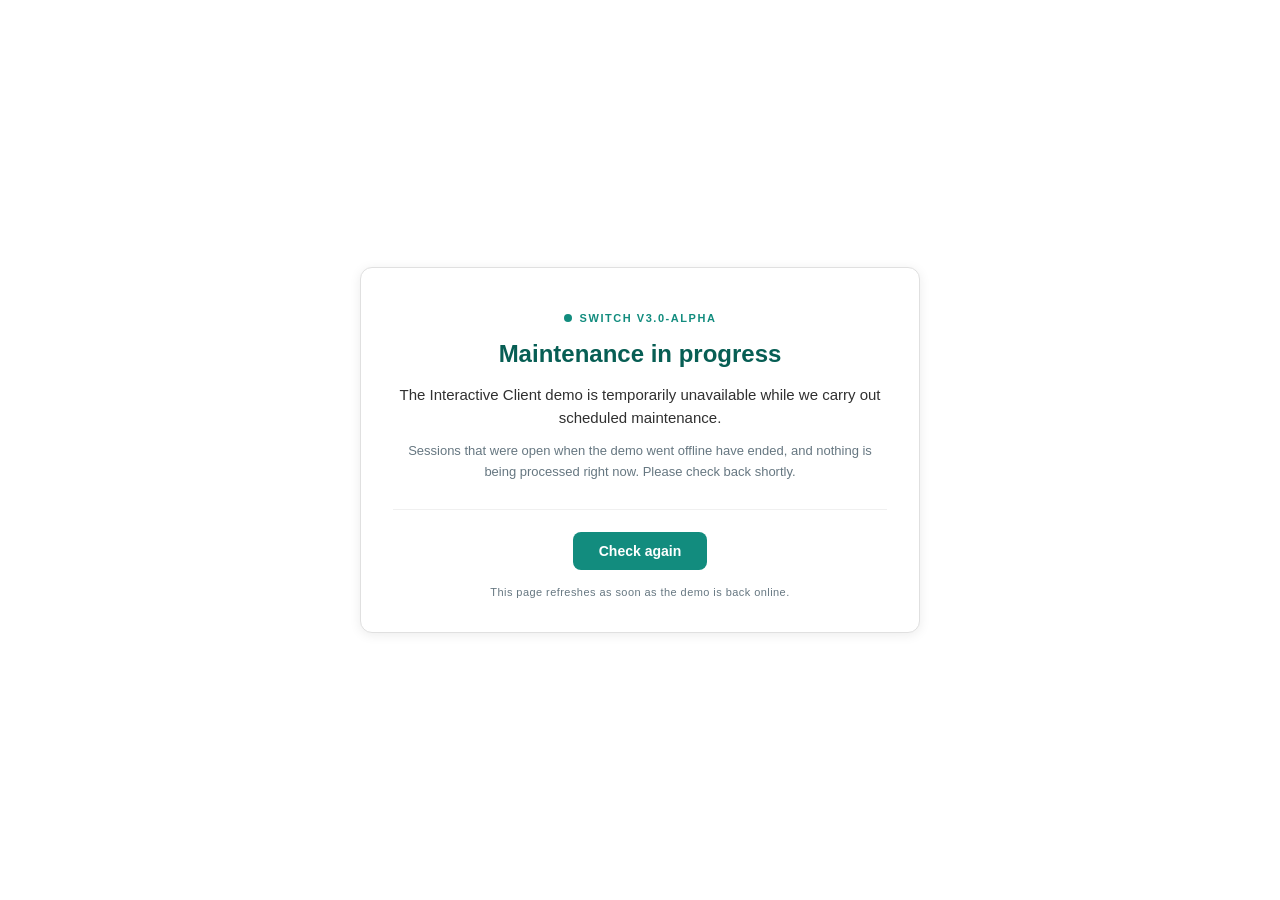
<file: frontend/maintenance.html>
<!DOCTYPE html>
<html lang="en">
<head>
  <meta charset="UTF-8">
  <meta name="viewport" content="width=device-width, initial-scale=1.0">
  <meta name="robots" content="noindex">
  <title>SWITCH v3.0-alpha — Maintenance</title>
  <link rel="icon" href="data:image/svg+xml,<svg xmlns='http://www.w3.org/2000/svg' viewBox='0 0 32 32'><path d='M12 10c-2.5 0-4.5 2-4.5 4.5v1c0 2.5 2 4.5 4.5 4.5h1.5l2 2v-2.5c2.5 0 4.5-2 4.5-4.5v-1c0-2.5-2-4.5-4.5-4.5h-3.5z' fill='none' stroke='%23128c7e' stroke-width='2' stroke-linejoin='round'/><path d='M16 13c-1.5 0-2.7 1.2-2.7 2.7v.6c0 1.5 1.2 2.7 2.7 2.7h.8l1.2 1.2v-1.4c1.5 0 2.7-1.2 2.7-2.7v-.6c0-1.5-1.2-2.7-2.7-2.7h-2z' fill='%23128c7e'/></svg>">
  <style>
    /* Deliberately a standalone copy of the demo's palette and typography —
       this page has to render correctly even when nothing else does. */
    :root {
      --accent: #128c7e;
      --accent-strong: #075e54;
      --text: #303030;
      --muted: #667781;
      --border: #e0e0e0;
    }

    * { box-sizing: border-box; }

    html, body { margin: 0; min-height: 100%; }

    body {
      font-family: "Segoe UI", "Helvetica Neue", Helvetica, "Lucida Grande", Arial, sans-serif;
      color: var(--text);
      background: #ffffff;
      display: flex;
      align-items: center;
      justify-content: center;
      min-height: 100vh;
      padding: 24px;
    }

    .card {
      width: min(560px, 100%);
      background: #ffffff;
      border: 1px solid var(--border);
      border-radius: 12px;
      box-shadow: 0 2px 12px rgba(0, 0, 0, 0.08);
      padding: 40px 32px 34px;
      text-align: center;
    }

    .kicker {
      display: inline-flex;
      align-items: center;
      gap: 8px;
      font-size: 11px;
      letter-spacing: 0.14em;
      text-transform: uppercase;
      color: var(--accent);
      font-weight: 600;
    }

    .dot {
      width: 8px;
      height: 8px;
      border-radius: 50%;
      background: var(--accent);
      animation: pulse 1.8s ease-in-out infinite;
    }

    @keyframes pulse {
      0%, 100% { opacity: 1; transform: scale(1); }
      50%      { opacity: 0.35; transform: scale(0.82); }
    }

    @media (prefers-reduced-motion: reduce) {
      .dot { animation: none; }
    }

    h1 {
      margin: 14px 0 0;
      font-size: 24px;
      line-height: 1.2;
      color: var(--accent-strong);
    }

    .lead {
      margin: 14px 0 0;
      font-size: 15px;
      line-height: 1.55;
    }

    .note {
      margin: 12px 0 0;
      font-size: 13px;
      line-height: 1.6;
      color: var(--muted);
    }

    .rule {
      height: 1px;
      background: #f0f0f0;
      margin: 26px 0 22px;
      border: 0;
    }

    button {
      font: inherit;
      font-size: 14px;
      font-weight: 600;
      color: #ffffff;
      background: var(--accent);
      border: 0;
      border-radius: 8px;
      padding: 11px 26px;
      cursor: pointer;
      transition: background 120ms ease;
    }

    button:hover { background: var(--accent-strong); }

    button:focus-visible {
      outline: 2px solid var(--accent-strong);
      outline-offset: 2px;
    }

    .footnote {
      margin: 16px 0 0;
      font-size: 11px;
      letter-spacing: 0.04em;
      color: var(--muted);
    }
  </style>
</head>
<body>
  <main class="card" role="status" aria-live="polite">
    <span class="kicker"><span class="dot" aria-hidden="true"></span>SWITCH v3.0-alpha</span>

    <h1>Maintenance in progress</h1>

    <p class="lead">
      The Interactive Client demo is temporarily unavailable while we carry out
      scheduled maintenance.
    </p>
    <p class="note">
      Sessions that were open when the demo went offline have ended, and nothing
      is being processed right now. Please check back shortly.
    </p>

    <hr class="rule">

    <button type="button" onclick="window.location.reload()">Check again</button>
    <p class="footnote">This page refreshes as soon as the demo is back online.</p>
  </main>
</body>
</html>
</file>
